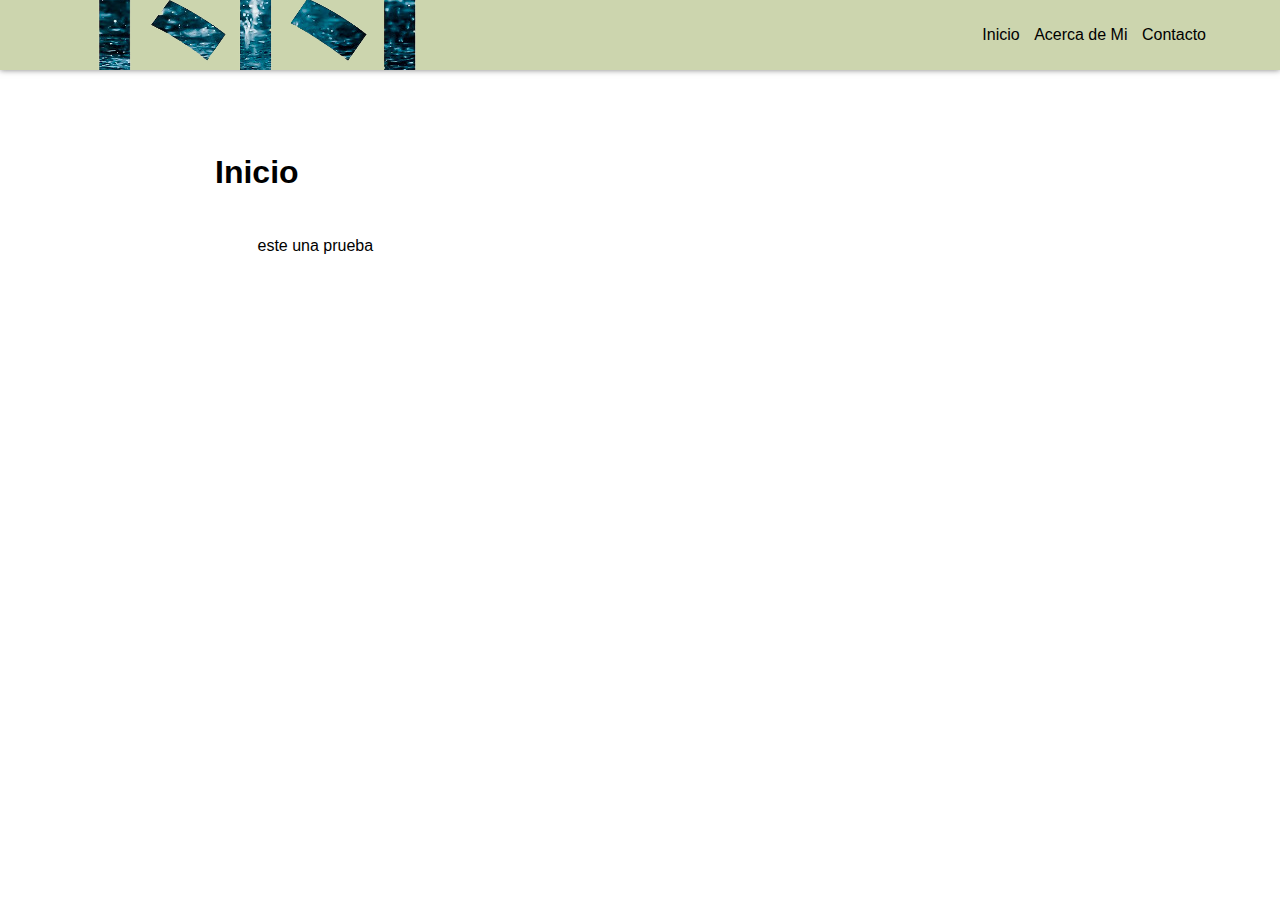
<file: Code Portfolio/index.html>
<!DOCTYPE html>
<html lang="es">
    <head>
        <meta charset="UTF-8">
        <meta name="viewpointer" content="width=device-width, initial-scale=1">
        <title>Luigi</title>
        <link rel="stylesheet" href="/Code Portfolio/css/styles.css" />
        <link rel="https://fonts.googleapis.com/css?family=Open+Sans: 300,400display=swap" rel="stylesheet">
    </head>
    <body>
        <header>
            <nav class="contenedor">
                <div class="logo">
                    <img src="/Code Portfolio/images/Logo.png" alt="Logo">
                </div>

                <div class="enlaces">
                    <a href="/Code Portfolio/index.html">Inicio</a>
                    <a href="/Code Portfolio/pages/about.html">Acerca de Mi</a>
                    <a href="/Code Portfolio/pages/contact.html">Contacto</a>
                </div>

                <div class="menu">
                    <img src="/Code Portfolio/images/menu-regular-48.png" alt="" id="menu">
                </div>
            </nav>
        </header>
        <br/>
        <main class="content">
            <div class="container">
                <h1>Inicio</h1>

                <p>este una prueba</p>
            </div>
        </main>
        <script src="/Code Portfolio/js/main.js"></script>
    </body>
</html>
</file>
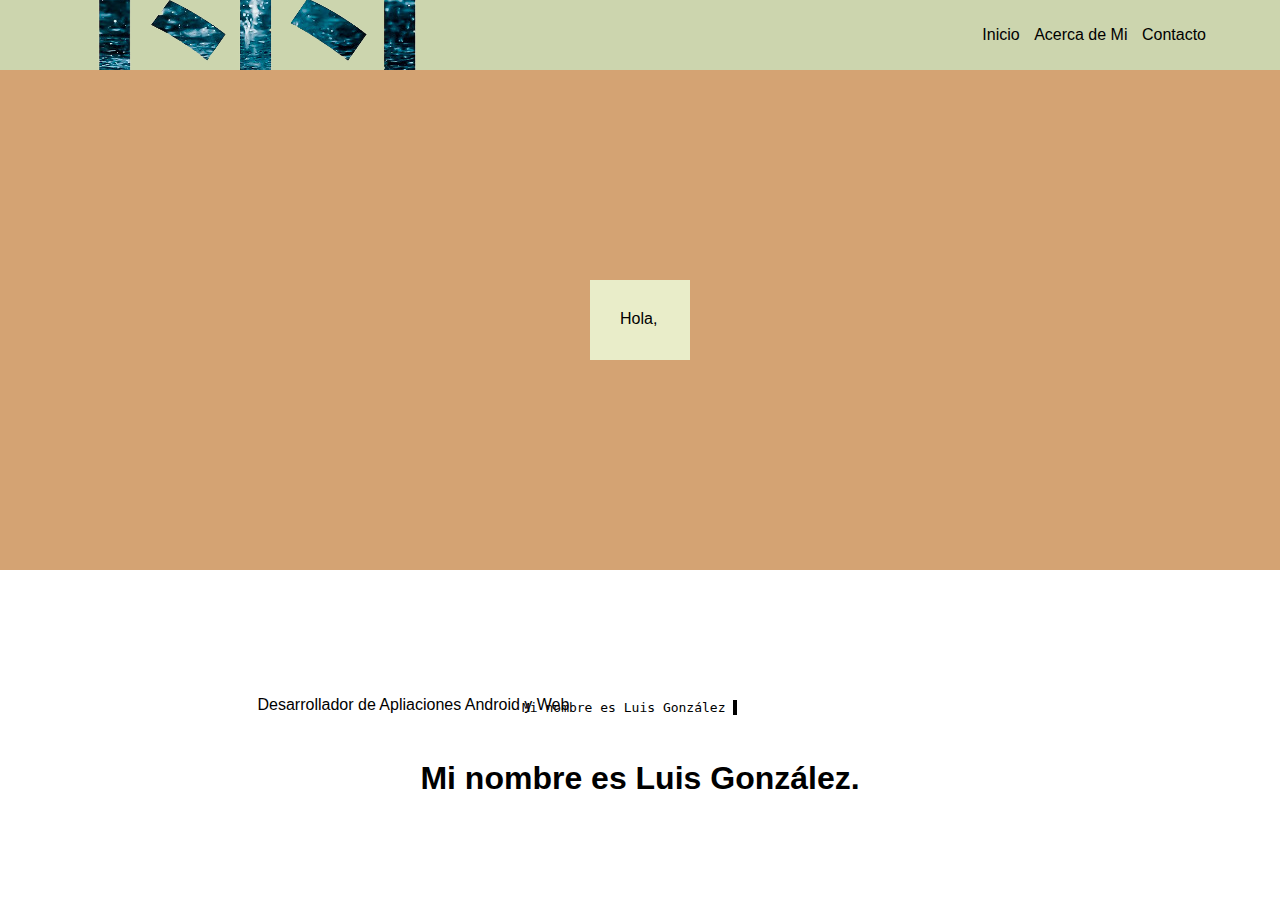
<file: Code Portfolio/pages/index.html>
<!DOCTYPE html>
<html lang="es">
    <head>
        <meta charset="UTF-8">
        <meta name="viewpointer" content="width=device-width, initial-scale=1">
        <title>Luigi</title>
        <link rel="stylesheet" href="/Code Portfolio/css/styles.css" />
        <link rel="https://fonts.googleapis.com/css?family=Open+Sans: 300,400display=swap" rel="stylesheet">
    </head>
    <body>
        <header>
            <nav class="contenedor">
                <div class="logo">
                    <a href="/Code Portfolio/pages/index.html">
                        <img src="/Code Portfolio/images/Logo.png" alt="Logo"/>
                    </a>
                </div>

                <div class="enlaces">
                    <a href="/Code Portfolio/pages/index.html">Inicio</a>
                    <a href="/Code Portfolio/pages/about.html">Acerca de Mi</a>
                    <a href="/Code Portfolio/pages/contact.html">Contacto</a>
                </div>

                <div class="menu">
                    <img src="/Code Portfolio/images/menu-regular-48.png" id="menu" />
                </div>
            </nav>
        </header>
        <div class="top-bar">   
            <span class="hello">Hola, </span>
            <span class="submission">
                Mi nombre es Luis González Soy Desarrollador
            </span>
        </div>
        <main class="content">
            <div class="container">
                <br/>
                <p class="title">Desarrollador de Apliaciones Android y Web</p>

                <h1 style="text-align: center;">Mi nombre es Luis González.</h1>
            </div>
        </main>
        <script src="/Code Portfolio/js/main.js"></script>
    </body>
</html>
</file>
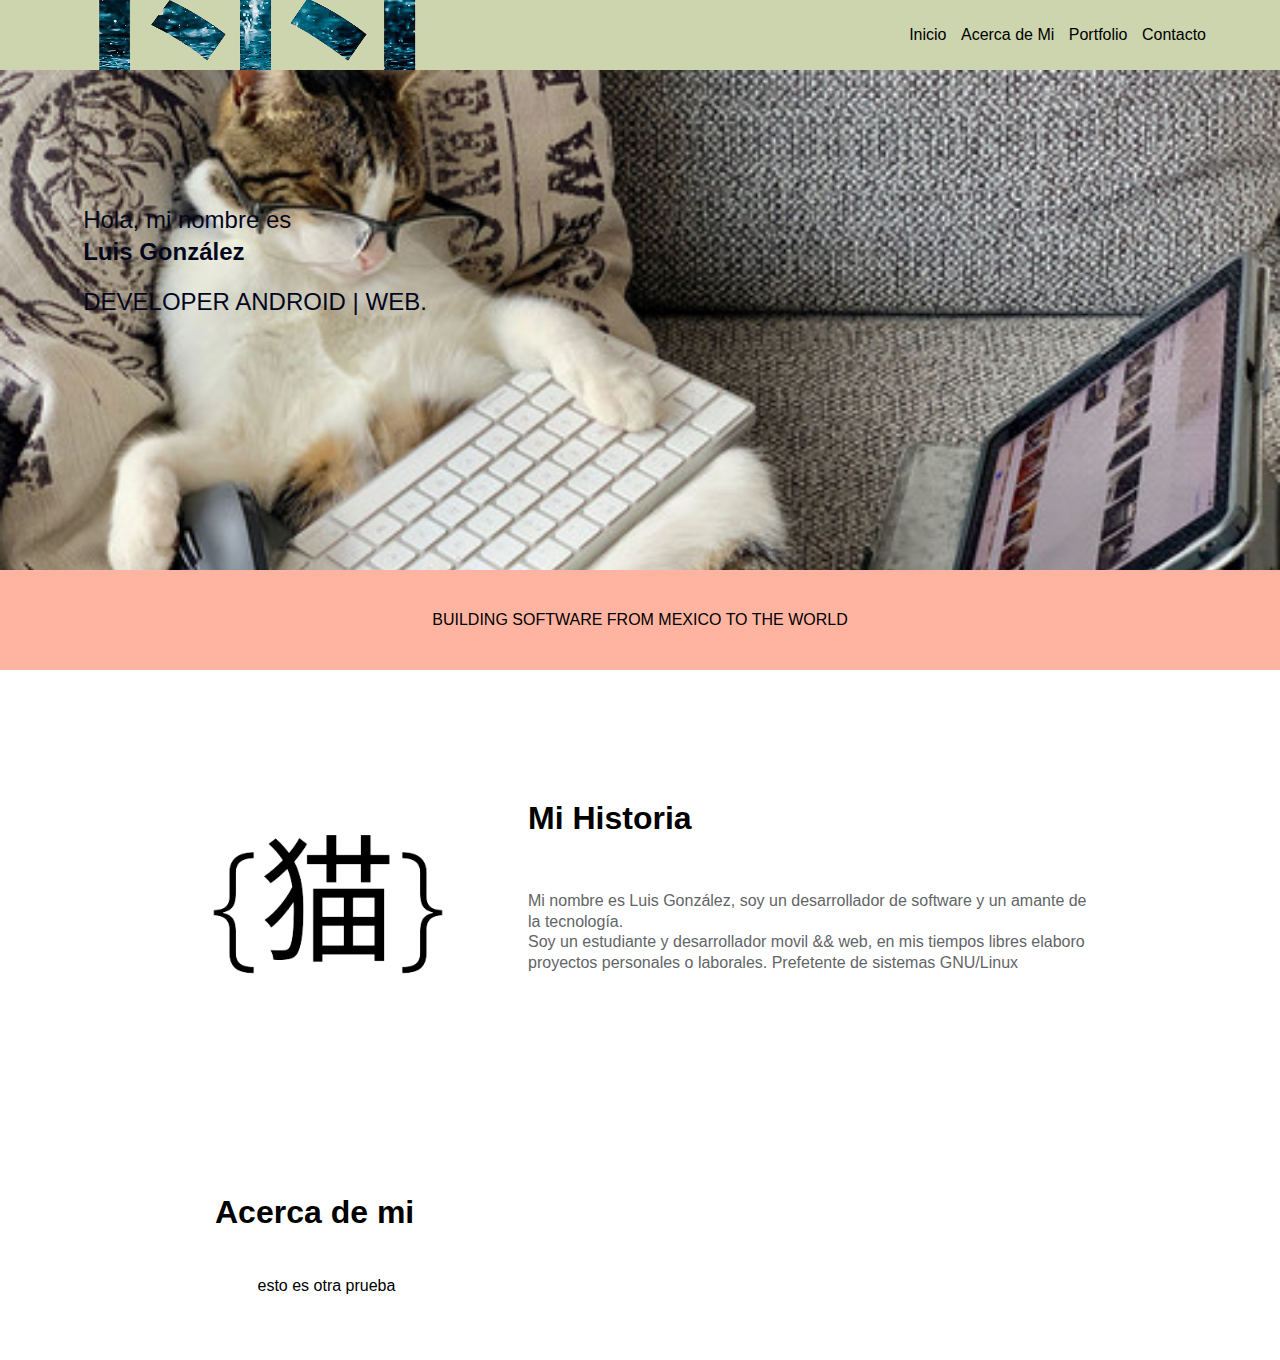
<file: Code Portfolio/pages/about.html>
<!DOCTYPE html>
<html lang="en">
<head>
    <meta charset="UTF-8">
    <meta http-equiv="X-UA-Compatible" content="IE=edge">
    <meta name="viewport" content="width=device-width, initial-scale=1.0">
    <title>Luigi</title>
    <link rel="stylesheet" href="/Code Portfolio/css/styles.css" />
</head>
<body>
    <header>
        <nav class="contenedor">
            <div class="logo">
                <a href="/Code Portfolio/pages/index.html">
                    <img src="/Code Portfolio/images/Logo.png" alt="Logo"/>
                </a>
            </div>

            <div class="enlaces">
                <a href="/Code Portfolio/pages/index.html">Inicio</a>
                <a href="/Code Portfolio/pages/about.html">Acerca de Mi</a>
                <a href="/Code Portfolio/pages/portfolio.html">Portfolio</a>
                <a href="/Code Portfolio/pages/contact.html">Contacto</a>
            </div>

            <div class="menu">
                <img src="/Code Portfolio/images/menu-regular-48.png" alt="" id="menu"/>
            </div>
        </nav>
    </header>

    <div class="top-bar_about">
        <div class="title--bar">
            <p>Hola, mi nombre es <br/> <b> Luis González</b></p>

            <p>DEVELOPER ANDROID | WEB.</p>
        </div>
    </div>

    <div class="technologies">
        <p class="job">BUILDING SOFTWARE FROM MEXICO TO THE WORLD</p>
    </div>
    
    <div class="story">
        <img class="logo" srcset="/Code Portfolio/images/猫.png 320w,
        /Code Portfolio/images/猫.png 480w,
        /Code Portfolio/images/猫.png 800w"
sizes="(max-width: 320px) 280px,
       (max-width: 480px) 440px,
       800px" src="/Code Portfolio/images/猫.png" alt="Logo" />
        <div class="text--story">
            <h1 style="color: #000">Mi Historia</h1>
            <p>
                Mi nombre es Luis González, soy un desarrollador de software y un amante de la tecnología. <br/>
                Soy un estudiante y desarrollador movil && web, en mis tiempos libres elaboro  proyectos personales o
                laborales.
                Prefetente de sistemas GNU/Linux 
            </p>
        </div>
    </div>
    <main class="content">
        <div class="container">
            <h1>Acerca de mi</h1>
            <p>esto es otra prueba</p>
        </div>
    </main>
    <script src="/Code Portfolio/js/main.js"></script>

</body>
</html>
</file>
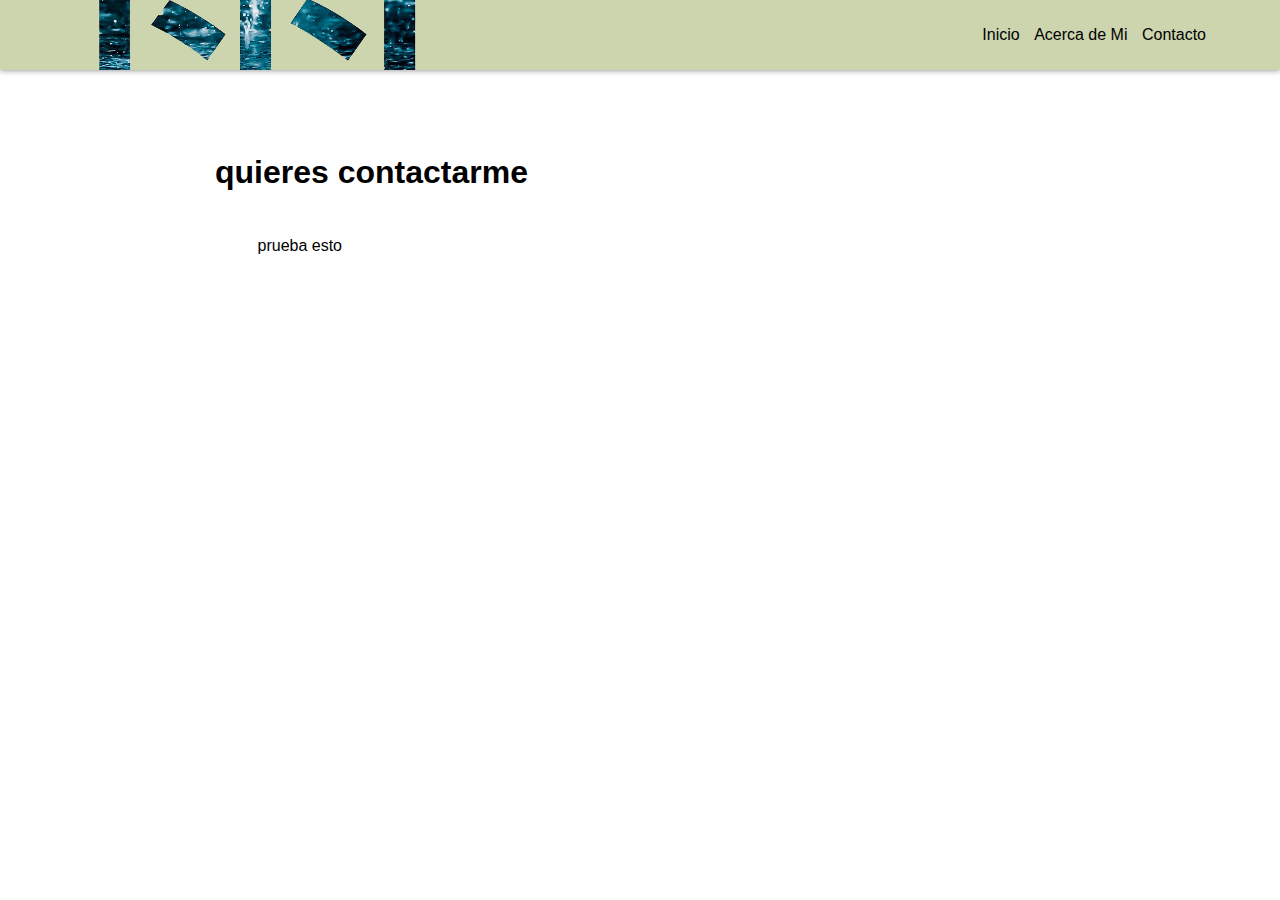
<file: Code Portfolio/pages/contact.html>
<!DOCTYPE html>
<html lang="en">
<head>
    <meta charset="UTF-8">
    <meta http-equiv="X-UA-Compatible" content="IE=edge">
    <meta name="viewport" content="width=device-width, initial-scale=1.0">
    <title>Luigi</title>
    <link rel="stylesheet" href="/Code Portfolio/css/styles.css" />
</head>
<body>
    <header>
        <nav class="contenedor">
            <div class="logo">
                <img src="/Code Portfolio/images/Logo.png" alt="Logo">
            </div>

            <div class="enlaces">
                <a href="/Code Portfolio/index.html">Inicio</a>
                <a href="/Code Portfolio/pages/about.html">Acerca de Mi</a>
                <a href="/Code Portfolio/pages/contact.html">Contacto</a>
            </div>

            <div class="menu">
                <img src="/Code Portfolio/images/menu-regular-48.png" alt="" id="menu">
            </div>
        </nav>
    </header>
    <br/>
    <main class="content">
        <div class="container">
            <h1>quieres contactarme</h1>
            <p>prueba esto</p>
        </div>
    </main>

    <script src="/Code Portfolio/js/main.js"></script>
</body>
</html>
</file>
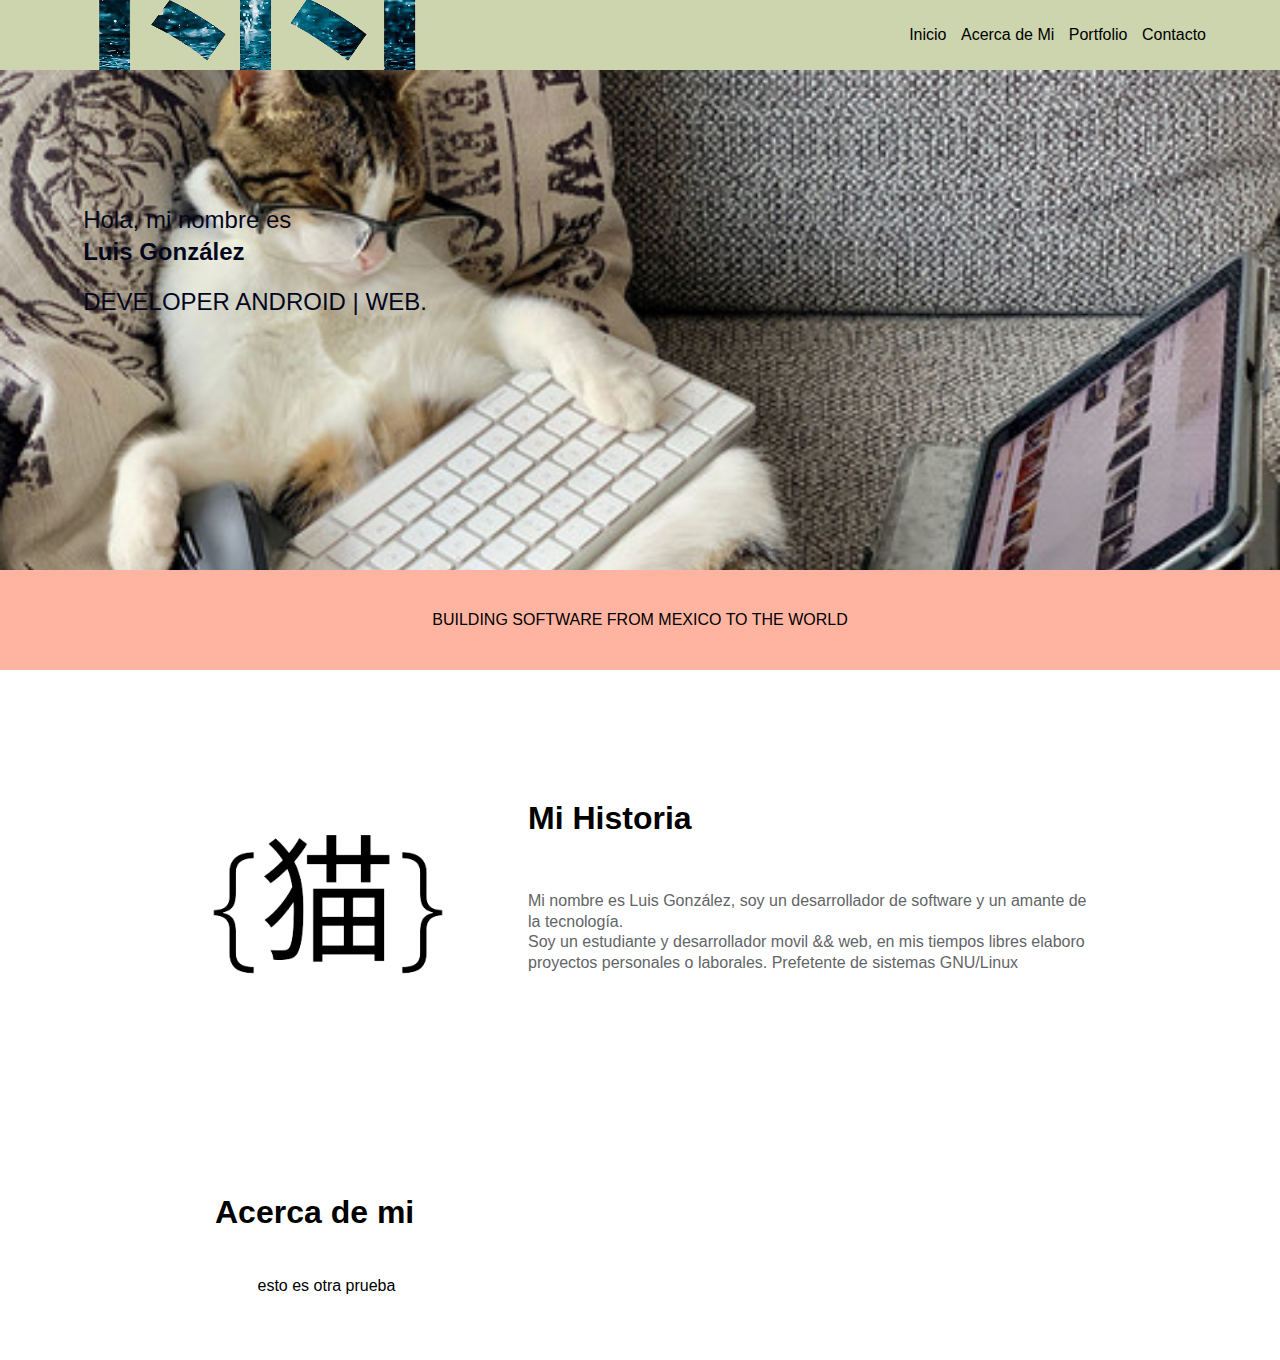
<file: Code Portfolio/views/about.html>
<!DOCTYPE html>
<html lang="en">
<head>
    <meta charset="UTF-8">
    <meta http-equiv="X-UA-Compatible" content="IE=edge">
    <meta name="viewport" content="width=device-width, initial-scale=1.0">
    <title>Luigi</title>
    <link rel="stylesheet" href="/Code Portfolio/css/styles.css" />
</head>
<body>
    <header>
        <nav class="contenedor">
            <div class="logo">
                <a href="/Code Portfolio/pages/index.html">
                    <img src="/Code Portfolio/images/Logo.png" alt="Logo"/>
                </a>
            </div>

            <div class="enlaces">
                <a href="/Code Portfolio/pages/index.html">Inicio</a>
                <a href="/Code Portfolio/pages/about.html">Acerca de Mi</a>
                <a href="/Code Portfolio/pages/portfolio.html">Portfolio</a>
                <a href="/Code Portfolio/pages/contact.html">Contacto</a>
            </div>

            <div class="menu">
                <img src="/Code Portfolio/images/menu-regular-48.png" alt="" id="menu"/>
            </div>
        </nav>
    </header>

    <div class="top-bar_about">
        <div class="title--bar">
            <p>Hola, mi nombre es <br/> <b> Luis González</b></p>

            <p>DEVELOPER ANDROID | WEB.</p>
        </div>
    </div>

    <div class="technologies">
        <p class="job">BUILDING SOFTWARE FROM MEXICO TO THE WORLD</p>
    </div>
    
    <div class="story">
        <img class="logo" srcset="/Code Portfolio/images/猫.png 320w,
        /Code Portfolio/images/猫.png 480w,
        /Code Portfolio/images/猫.png 800w"
        sizes="(max-width: 320px) 280px,
        (max-width: 480px) 440px,
        800px" src="/Code Portfolio/images/猫.png" alt="Logo" />
        <div class="text--story">
            <h1 style="color: #000">Mi Historia</h1>
            <p>
                Mi nombre es Luis González, soy un desarrollador de software y un amante de la tecnología. <br/>
                Soy un estudiante y desarrollador movil && web, en mis tiempos libres elaboro  proyectos personales o
                laborales.
                Prefetente de sistemas GNU/Linux 
            </p>
        </div>
    </div>
    <main class="content">
        <div class="container">
            <h1>Acerca de mi</h1>
            <p>esto es otra prueba</p>
        </div>
    </main>
    <script src="/Code Portfolio/js/main.js"></script>

</body>
</html>
</file>
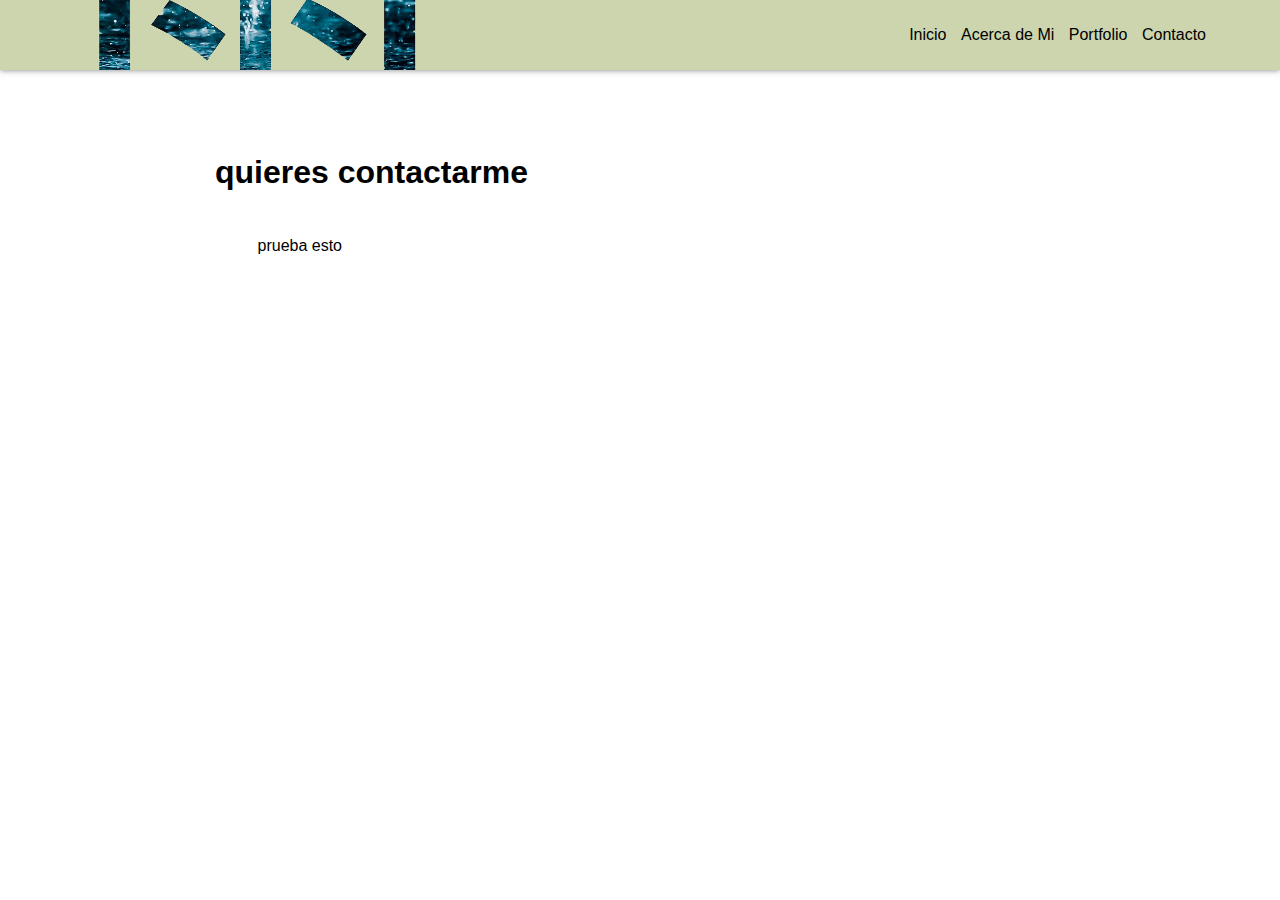
<file: Code Portfolio/views/contact.html>
<!DOCTYPE html>
<html lang="en">
<head>
    <meta charset="UTF-8">
    <meta http-equiv="X-UA-Compatible" content="IE=edge">
    <meta name="viewport" content="width=device-width, initial-scale=1.0">
    <title>Luigi</title>
    <link rel="stylesheet" href="/Code Portfolio/css/styles.css" />
</head>
<body>
    <header>
        <nav class="contenedor">
            <div class="logo">
                <a href="/Code Portfolio//pages/index.html">
                    <img src="/Code Portfolio/images/Logo.png" alt="Logo"/>
                </a>            
            </div>

            <div class="enlaces">
                <a href="/Code Portfolio//pages/index.html">Inicio</a>
                <a href="/Code Portfolio/pages/about.html">Acerca de Mi</a>
                <a href="/Code Portfolio/pages/portfolio.html">Portfolio</a>
                <a href="/Code Portfolio/pages/contact.html">Contacto</a>
            </div>

            <div class="menu">
                <img src="/Code Portfolio/images/menu-regular-48.png" alt="" id="menu" />
            </div>
        </nav>
    </header>
    <br/>
    <main class="content">
        <div class="container">
            <h1>quieres contactarme</h1>
            <p>prueba esto</p>
        </div>
    </main>

    <script src="/Code Portfolio/js/main.js"></script>
</body>
</html>
</file>
<file: Code Portfolio/css/styles.css>
*{
    margin: 0;
    padding: 0;
    text-decoration: none;
    list-style: none;
    box-sizing: border-box;
}

body{
    font-family: 'Open Sans', sans-serif;
    background: #fff;
}

header{
    background: #ccd5ae ;
    width: 100%;
    box-shadow: 0 0 6px rgba(0, 0, 0, .5);
}

nav.contenedor{
    height: 70px;
    width: 90%;
    margin: auto;
    overflow: hidden;
    display: flex;
    justify-content: space-between;
    align-items: center;
}

nav.logo{
    height: 70px;
}

.logo img{
    height: 100%;
    vertical-align: top;
    background: #ccd5ae;
}

.logo img:hover{
    background-color: #e9edc9;
}

nav a{
    color: #000;
    text-decoration: none;
    font-weight: 300;
    margin-right: 10px;
}

nav a:hover{
    background-color: #faedcd;
    text-decoration: underline;
}

.menu{
    height: 100%;
    width: 70px;
    text-align: center;
    display: none;
}

.menu img{
    vertical-align: top;
    padding: 13px;
}

@media  screen and (max-width:1000px) {

    .menu{
        display: block;
    }

    .enlaces{
        position: fixed;
        background: #ccd5ae;
        left: 0;
        top: 0px;
        width: 30%;
        height: 100vh;
        display: flex;
        justify-content: space-evenly;
        align-items: center;
        flex-direction: column;
        transform: translateX(-100%);
    }

    .enlaces2{
        transform: translateX(0%);
    }
}

.top-bar{
    max-width: 100%;
    height: 500px;
    display: flex;
    justify-content: center;
    align-items: center;
    background-color: #d4a373;
}

.hello{
    display: flex;
    background-color: #e9edc9 ;
    text-align: center;
    padding: 30px;
    width: 100px;
    height: 80px;
    top: 50%;
    left: 50%;
    margin: -100px -50px;
    position: static;
}

.submission{
    padding: 0 10px;

    display: block;
    font-family: monospace;
    white-space: nowrap;
    border-right: 4px solid;
    width: 29ch;
    
    animation: typing 2s steps(29) infinite, 
        blink .5s  step-end alternate;
    overflow:hidden;

    max-width: 225px;
    position: absolute;
    top:100%;
    left: 40%;
    margin: -200px 0px;
}

@keyframes typing {
    from { width: 0}
}
    
@keyframes blink {
    50% { border-color: transparent}
}

main a{
    text-decoration: none;
    color: #0f0f0f;
}

h1{
    font-size: 2rem;
    line-height: 1.3em;
}

p{
    margin-bottom: 1.6em;
    line-height: 1.3em;
    margin: 5%;
}

.top{
    text-align: center;
}

.container{
    width: 85%;
    max-width: 850px;
    margin: 5% auto;
    clear: both;
}

.presentation{
    background-color: transparent;
    max-width: 250px;
    display: block;
    margin: 0px auto;
}

.technologies{
    background-color: #ffb4a2;
    height: 100px;
    width: 100%;
    text-align: center;
}

.plataforms{
    padding: 40px;
}

.specialty{ 
    max-width: 100%;
}

.specialty img{
    float: left;
    width:100%;
    max-width:600px;
    margin: 0 5% 5% 0;
}

.information{
    margin: 0 10%;
    padding: 10% 5%; 
    color: #626567;
    display: inline;
}

.goals{
    padding: 4% 0;
    max-width: 100%;
}

.goals img{
    float: right;
    width:100%;
    max-width:600px;
}

.portfolio{
    background-color: #ffb4a2;
    height: 350px;
    width: 100%;
    text-align: center;
    padding: 70px;
    margin: 0;
}

.fa-briefcase{
    font-size: 35px;
}

.btn--see{
    border: 1px solid #000;
    background-color: #ffafcc;
    cursor: pointer;
    width: 250px;
    height: 50px;
    text-align: center;
    padding: 10px;
    float: right;
    margin: 0;
}

.btn--see:hover{
    background-color: #2a9d8f;
    text-decoration: underline;
}

.btn--know__me{
    border: 1px solid #000;
    background-color: #ffafcc;
    cursor: pointer;
    width: 250px;
    height: 50px;
    text-align: center;
    padding: 14px;
    float: left;
}

.btn--know__me:hover{
    background-color: #2a9d8f;
    text-decoration: underline;
}

.colaborations{
    margin: 0;
    text-align: center;
    height: 300px;
    padding: 25px;
}

.contact--with__me {
    border: 5px solid #f08080;
    width: 250px;
    height: 50px;
    padding: 5px;
    margin: 0 40%;
    cursor: pointer;
    font-size: 20px;
    float: none;
    position: center;
}

.contact--with__me a{
    color: #f08080;

}
.contact--with__me:hover{
    background-color: #f08080;
}

.contact--with__me:hover a{
    color: #fff;
}

.columns{
    width: 100%;
    height: 200px;
}

.location{
    float: left;
    width: 50%;
    height: 200px;
    text-align: center;
    padding: 50px;
}

.fa-location-dot{
    font-size: 30px;
}
.email{
    float: left;
    width: 50%;
    height: 200px;
    text-align: center;
    padding: 50px;
}

.fa-envelope{
    font-size: 30px;
}

.main--footer{
    background-color: #f08080;
    width: 100%;
    height: 100px;
}


.navigation{
    float: left;
    margin: 3%;
    margin-left: 35%;

}

.navigation a{
    padding: 15px;
    text-decoration: none;
    color: #000;
}

.navigation a:hover{
    color: #fff;
}

.icons{
    float: left;
    margin-left: 15px;
    font-size: 25px;
    margin-top:  3%;
}

.fa-brands{
    color: #000;

}

.fa-brands:hover{
    color: #fff;
    cursor: pointer;
}

/*Style of page about*/
.top-bar_about{
    background-image: url(/Code\ Portfolio/images/cat.jpg) !important;
	background-size: cover;
    height: 500px;
    color: #fff;
}

.title--bar{
    margin: auto 5%;
    width: 30%;
    height:90%;
    font-size: 1.5rem;
    padding: 9% 0;
    color: #03071e;
}

.job{
    margin: 0;
    padding: 40px;
}

.story{
    margin: 2% 10%;
    max-width: 100%;
}
.story img{
    float: left;
    width:100%;
    max-width:400px;
}

.text--story{
    padding: 10% 0;
    color: #626567;
}
</file>
